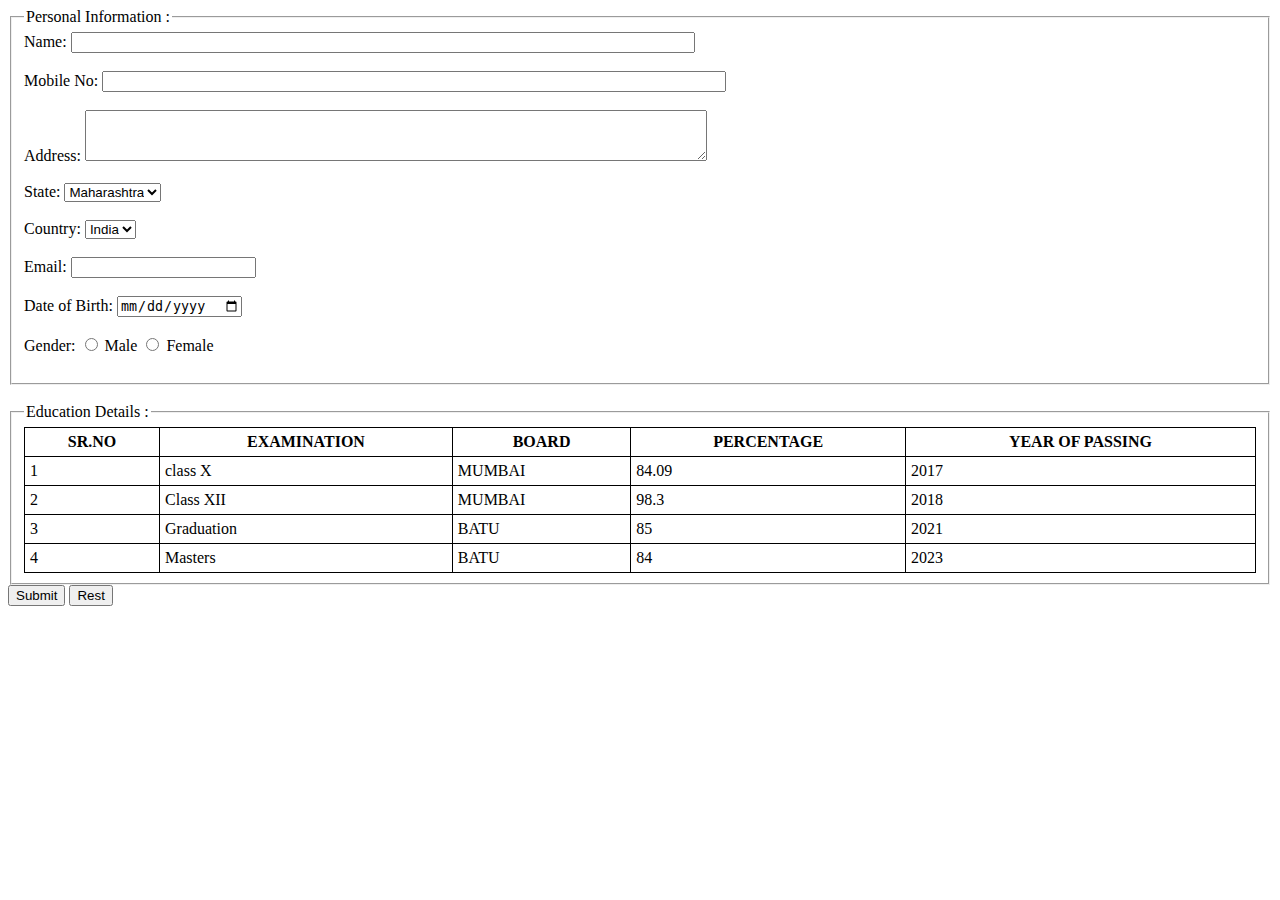
<file: MODULE - 05 - WPT/ASSIGNMENTS/ASSIGNMENT 1/Registration form/index.html>
<!DOCTYPE html>
<html lang="en">
<head>
    <meta charset="UTF-8">
    <meta name="viewport" content="width, initial-scale=1.0">
    <title>Document</title>
    <link rel="stylesheet" href="style.css">
</head>
<body>
    <fieldset>
      <legend>Personal Information :</legend>
      <label for="name">Name:</label>
      <input type="text" id="name" name="name" required><br><br>
      <label for="mobno">Mobile No:</label>
      <input type="number" id="mobno" name="mobno" min="10" max="10" required >
      <br><br> 
      <label for="address">Address:</label>
      <textarea name="address" rows="3" cols="17" required></textarea><br><br>
      <label for="state">State:</label>
      <select id="state" name="state" >
        <option value="Maharashtra">Maharashtra</option>
        <option value="Delhi">Delhi</option>
        <option value="Hyderabad">Hyderabad</option>
        <option value="Gujrath">Gujrath</option>
      </select>
      <br><br>

      <label for="country">Country:</label>
      <select id="country" name="country">
        <option value="India">India</option>
        </select>
        <br><br>
        <label for="email">Email:</label>
      
      <input type="email" id="email" name="email" required><br><br>

      <label for="dob">Date of Birth:</label>
      <input type="date" id="dob" name="dob"><br><br>
  
      <label for="gender">Gender:</label>
      <input type="radio" id="male" name="gender" value="male"> Male
      <input type="radio" id="female" name="gender" value="female"> Female<br><br>

    </fieldset><br>
      <fieldset>
        <legend>Education Details :</legend>
        <table>
          <tr>
            <th>SR.NO</th>
            <th>EXAMINATION</th>
            <th>BOARD</th>
            <th>PERCENTAGE</th>
            <th>YEAR OF PASSING</th>
          </tr>

          <tr>
            <td>1</td>
            <td>class X</td>
            <td> MUMBAI</td>
            <td>84.09</td>
            <td>2017</td>
          </tr>

          <tr>
            <td>2</td>
            <td>Class XII</td>
            <td>MUMBAI</td>
            <td>98.3</td>
            <td>2018</td>
          </tr>
          <tr>
            <td>3</td>
            <td>Graduation</td>
            <td>BATU</td>
            <td>85</td>
            <td>2021</td>
          </tr>
          <tr>
            <td>4</td>
            <td>Masters</td>
            <td>BATU</td>
            <td>84</td>
            <td>2023</td>
          </tr>
         


        </table>



      </fieldset>

      <button type="submit">Submit</button>
      <button type="Rest">Rest</button>


</body>
</html>
</file>
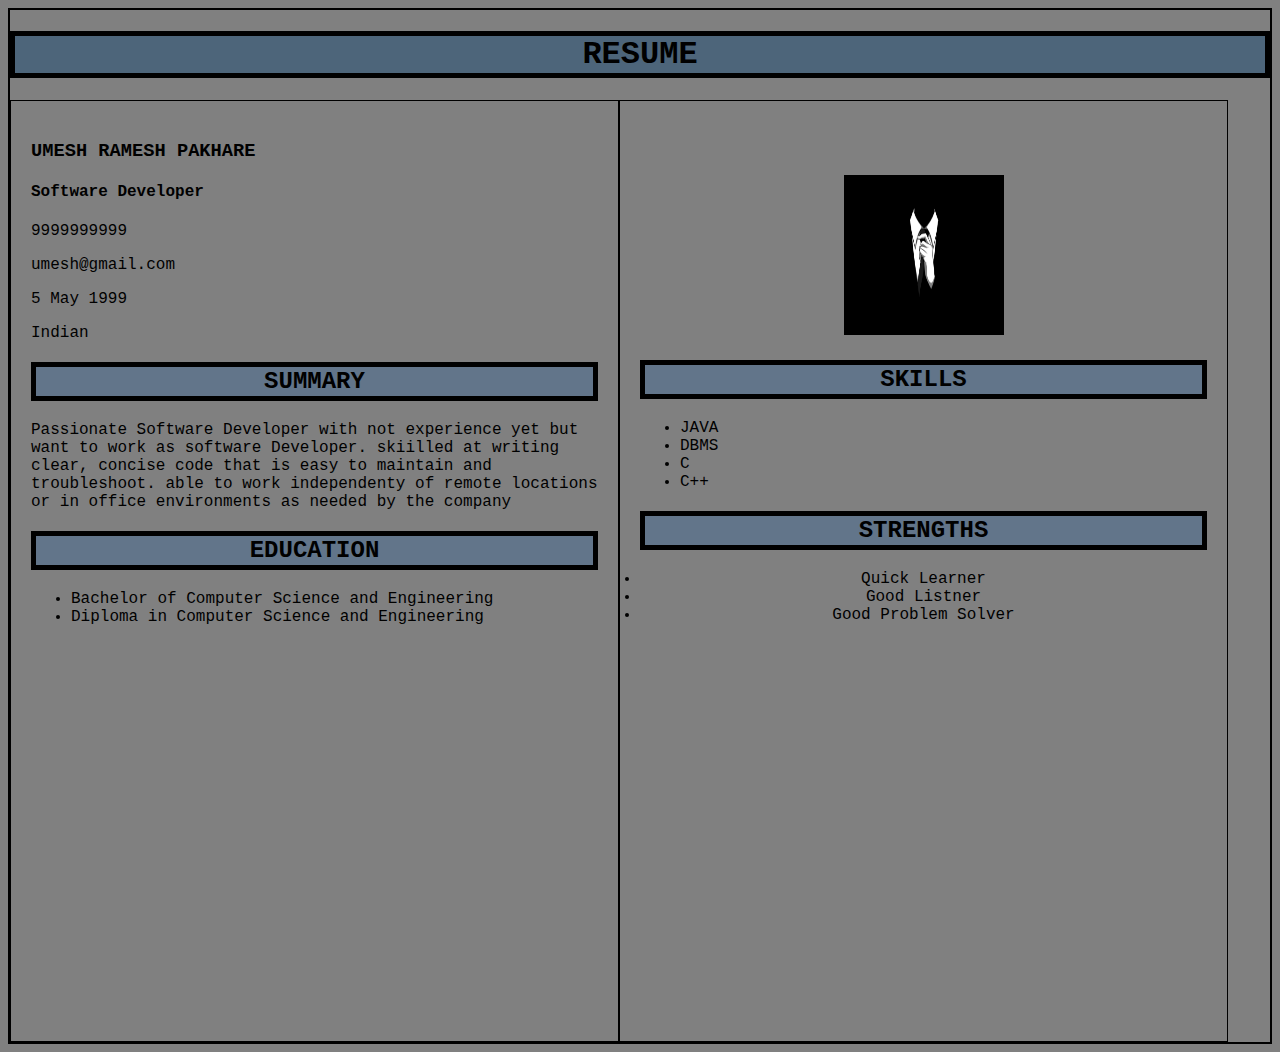
<file: MODULE - 05 - WPT/ASSIGNMENTS/ASSIGNMENT 1/Resume/index.html>
<!DOCTYPE html>
<html>
    <head>
        <link rel="stylesheet" href="style.css">
        <title>Assignment no : 1</title>
    </head>
    <body>
        <div class="main">
        <h1>RESUME</h1>
        
    <div class="box1">
        
        <h3><b>UMESH RAMESH PAKHARE</b></h3>
        <h4>Software Developer</h4>
        <p>9999999999</p>
        <p>umesh@gmail.com</p>
        <p>5 May 1999</p>
        <p>Indian</p>
        
        <h2>SUMMARY</h2>
        <p>Passionate Software Developer with not experience yet but want to work as software Developer. skiilled at writing clear, concise code that is easy to maintain and troubleshoot. able to work independenty of remote locations or in office environments as needed by the company</p>
        
        <h2>EDUCATION</h2>
        <ul>
            <li>Bachelor of Computer Science and Engineering</li>
            <li>Diploma in Computer Science and Engineering</li>
            
        </ul>
        
</div>
        <div class="box2">
            <br><br><br>
            
            <img src="umesh.jpeg">
                
            <br>
<h2>SKILLS</h2>
<ul>
    <li>JAVA</li>
    <li>DBMS</li>
    <li>C</li>
    <li>C++</li>

</ul>
        


<h2>STRENGTHS</h2>

<li>Quick Learner</li>
<li>Good Listner</li>
<li>Good Problem Solver</li>

        </div>
        </div>

    </body>

</html>
</file>
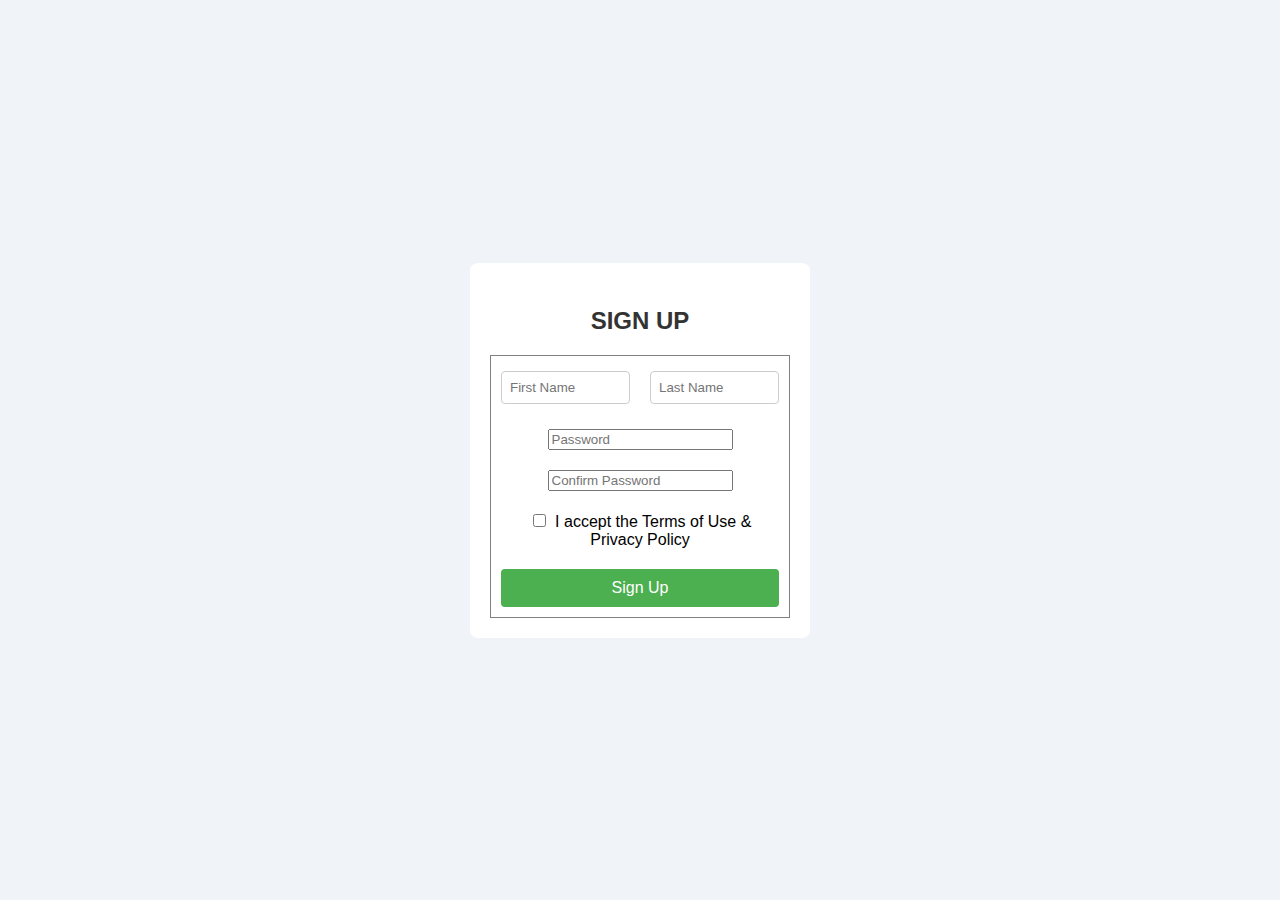
<file: MODULE - 05 - WPT/ASSIGNMENTS/ASSIGNMENT 1/Signup page/index.html>
<!DOCTYPE html>
<html lang="en">
<head>
    <meta charset="UTF-8">
    <meta name="viewport" content="width=device-width, initial-scale=1.0">
    <title>Document</title>
    <link rel="stylesheet" href="style.css">
</head>
<body>
    <div id="main">
    <h3>SIGN UP</h3>

    <table border="1">
        <tr>
            <td><input type="text" id="fname" name="fname" placeholder="First Name"></td>
            <td><input type="text" id="lname" name="lname" placeholder="Last Name"></td>
        </tr>
        <tr>
            <td colspan="2"><input type="password" id="psw" name="psw" placeholder="Password"></td>
        </tr>
        <tr>
            <td colspan="2"><input type="password" id="cpsw" name="cpsw" placeholder="Confirm Password"></td>
        </tr>
        <tr>
            <td colspan="2">
                <input type="checkbox" id="agreement"> I accept the Terms of Use & Privacy Policy
            </td>
        </tr> 
        <tr>
            <td colspan="2"><button type="submit">Sign Up</button></td>
        </tr>
    </table>

</div>




















</body>
</html>
</file>
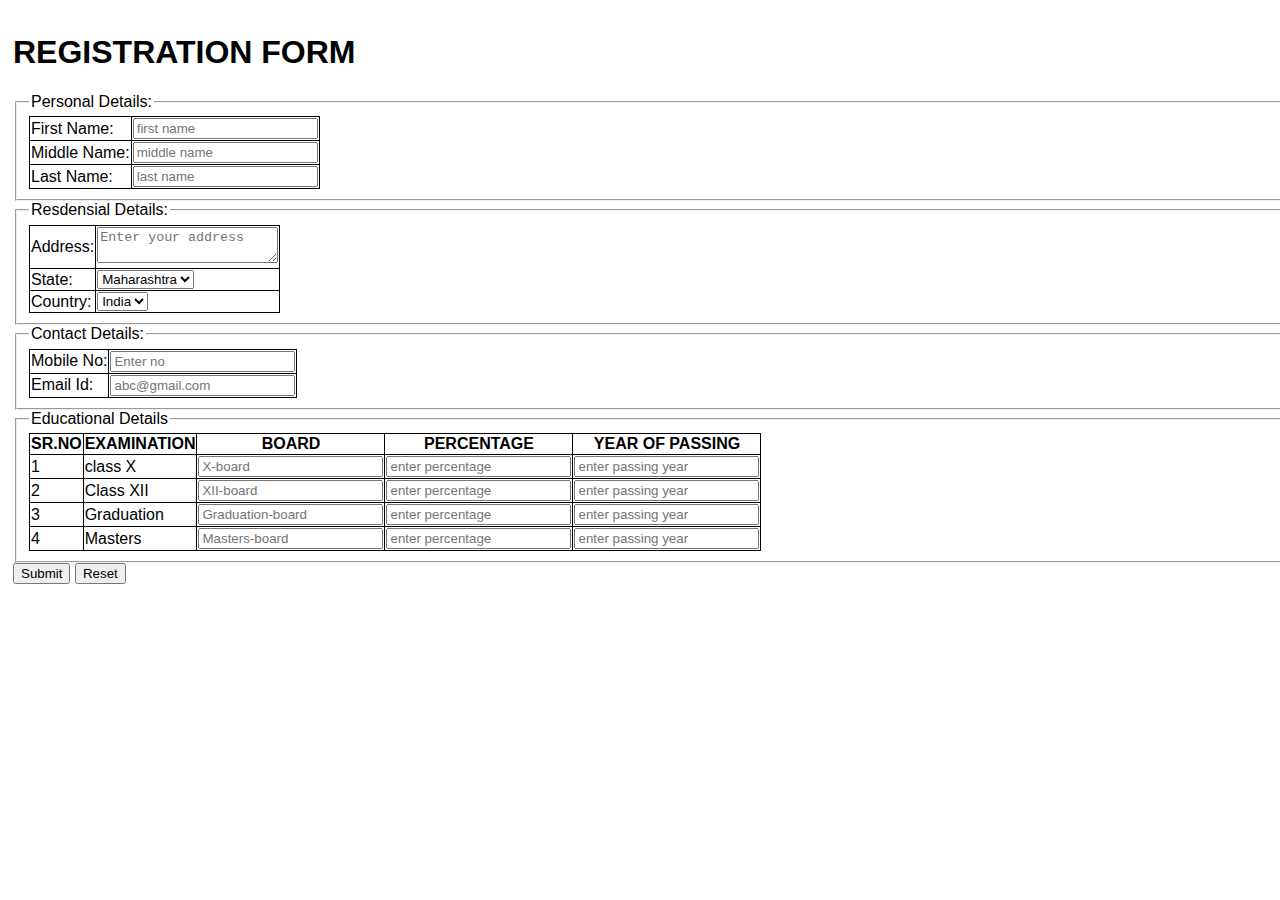
<file: MODULE - 05 - WPT/ASSIGNMENTS/ASSIGNMENT 1/Registration form/demo.html>
<!DOCTYPE html>
<html lang="en">
<head>
    <meta charset="UTF-8">
    <meta name="viewport" content="width=device-width, initial-scale=1.0">
    <title>Document</title>
    <link rel="stylesheet" href="style2.css"
<body>
   
    
    <div class="container">
    
    <h1>REGISTRATION FORM</h1>
    
   <fieldset><legend>Personal Details:</legend> 
    
    <form> 
        <table id="pdetails">
        <tr>
            <td><label for="name">First Name:</label></td>
            <td> <input type="text" id="name" name="name" placeholder="first name"required></td>

        </tr>
        <tr>
            <td><label for="middlename">Middle Name:</label></td>
            <td> <input type="text" id="mname" name="mname" placeholder="middle name"required></td>
        </tr>

        <tr>
            <td><label for="lname">Last Name:</label></td>
            <td> <input type="text" id="lname" name="lname" placeholder="last name" required></td>
        </tr>
        </table>

   </fieldset>

   <fieldset><legend>Resdensial Details:</legend> 
 
        <table id="adetails">
        <tr>
            <td><label for="add">Address:</label></td>
            <td> <textarea name="add" placeholder="Enter your address"></textarea>            </td>

        </tr>
        <tr>
            <td><label for="state">State:</label></td>
            <td> <select id="state" name="state" >
                <option value="Maharashtra">Maharashtra</option>
                <option value="Delhi">Delhi</option>
                <option value="Hyderabad">Hyderabad</option>
                <option value="Gujrath">Gujrath</option>
              </select> </td>
        </tr>

        <tr>
            <td><label for="country">Country:</label></td>
            <td> <select id="country" name="country">
                <option value="India">India</option>
                </select>
              </td>
        </tr>
        </table>

   </fieldset>

   <fieldset><legend>Contact Details:</legend> 
    
        <table id="cdetails">
        <tr>
            <td><label for="mob">Mobile No:</label></td>
            <td> <input type="number" id="name" name="mob" placeholder="Enter no"required></td>

        </tr>
        <tr>
            <td><label for="email">Email Id:</label></td>
            <td> <input type="email" id="email" name="mname" placeholder="abc@gmail.com"required></td>
        </tr>

        
        </table>

   </fieldset>

   <fieldset>
    <legend>Educational Details</legend>

    <table id="edudetails">
        
            <tr>
              <th>SR.NO</th>
              <th>EXAMINATION</th>
              <th>BOARD</th>
              <th>PERCENTAGE</th>
              <th>YEAR OF PASSING</th>
            </tr>
  
            <tr>
              <td>1</td>
              <td>class X</td>
              <td> <input type="text" id="xboard" name="board" placeholder="X-board"required></td>
              <td><input type="number" id="xper" name="xper" placeholder="enter percentage"required></td>
              <td><input type="number" id="xpyear" name="xpyear" placeholder="enter passing year"required</td>
            </tr>
  
            <tr>
              <td>2</td>
              <td>Class XII</td>
              <td><input type="text" id="xiiboard" name="board" placeholder="XII-board"required></td>
              <td><input type="number" id="xiiper" name="xiiper" placeholder="enter percentage"required></td>
              <td><input type="number" id="xiipyear" name="xiipyear" placeholder="enter passing year"required></td>
            </tr>
            <tr>
              <td>3</td>
              <td>Graduation</td>
              <td><input type="text" id="gboard" name="board" placeholder="Graduation-board"required></td>
              <td><input type="number" id="gper" name="gper" placeholder="enter percentage"required></td>
              <td><input type="number" id="gpyear" name="gpyear" placeholder="enter passing year"required></td>
            </tr>
            <tr>
              <td>4</td>
              <td>Masters</td>
              <td><input type="text" id="mboard" name="board" placeholder="Masters-board"required></td>
              <td><input type="number" id="mper" name="mper" placeholder="enter percentage"required></td>
              <td><input type="number" id="mpyear" name="mpyear" placeholder="enter passing year"required></td>
            </tr>
           
  
  
          </table>
  


   </fieldset>



   <button type="submit">Submit</button>
   <button type="Reset">Reset</button>



</div>












</form>



    













</fieldset> 
   

</body>
</html>
</file>
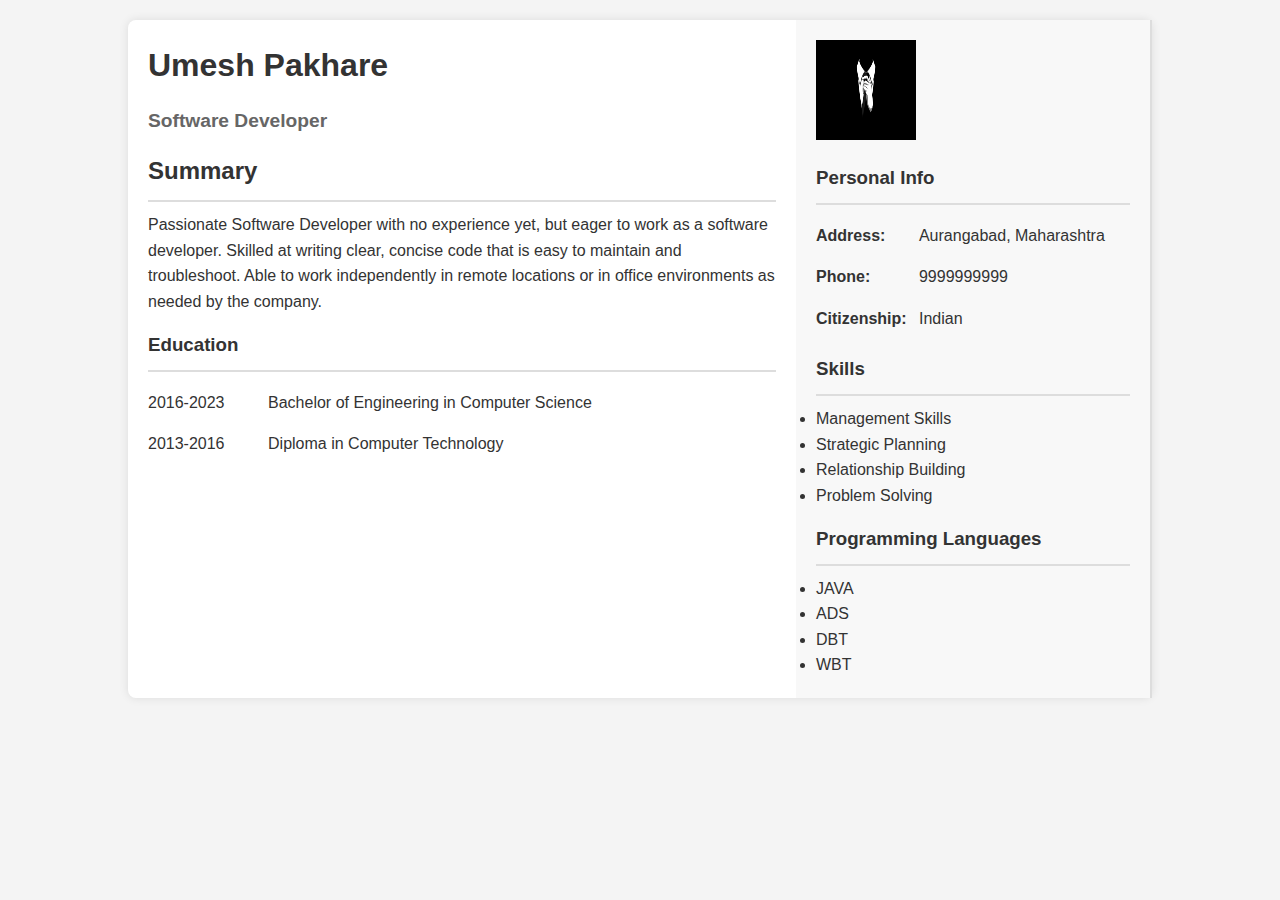
<file: MODULE - 05 - WPT/ASSIGNMENTS/ASSIGNMENT 1/Resume css/test.html>
<!DOCTYPE html>
<html lang="en">
<head>
    <meta charset="UTF-8">
    <meta name="viewport" content="width=device-width, initial-scale=1.0">
    <title>Umesh Pakhare - Resume</title>
    <style>
        /* Reset some default styling */
        * {
            box-sizing: border-box;
            margin: 0;
            padding: 0;
        }

        body {
            font-family: Arial, sans-serif;
            background-color: #f4f4f4;
            color: #333;
            line-height: 1.6;
        }

        .container {
            display: flex;
            width: 80%;
            margin: 20px auto;
            background: #fff;
            border-radius: 8px;
            box-shadow: 0 0 10px rgba(0, 0, 0, 0.1);
        }

        /* Left column styling */
        .left {
            flex: 1;
            padding: 20px;
            background-color: #f8f8f8;
            border-right: 2px solid #ddd;
        }

        /* Right column styling */
        .right {
            flex: 2;
            padding: 20px;
        }

        .top h1 {
            font-size: 2em;
            margin-bottom: 5px;
            color: #333;
        }

        .top h3 {
            font-size: 1.2em;
            color: #666;
            margin-bottom: 10px;
        }

        h2, h3 {
            color: #333;
            margin-top: 15px;
            margin-bottom: 10px;
        }

        hr {
            border: 1px solid #ddd;
            margin: 10px 0;
        }

        p {
            margin-bottom: 10px;
        }

        .right img {
            border-radius: 50%;
            margin-bottom: 15px;
        }

        /* Table styling */
        table {
            width: 100%;
            margin-bottom: 10px;
            border-collapse: collapse;
        }

        td {
            padding: 8px 0;
        }
    </style>
</head>
<body>
    
<div class="container">
    <!-- Right Column (Main Content) -->
    <div class="right">
        <div class="top">
            <h1>Umesh Pakhare</h1>
            <h3>Software Developer</h3>
            <h2>Summary</h2>
            <hr>
            <p>Passionate Software Developer with no experience yet, but eager to work as a software developer. Skilled at writing clear, concise code that is easy to maintain and troubleshoot. Able to work independently in remote locations or in office environments as needed by the company.</p>
        </div>

        <h3>Education</h3>
        <hr>
        <table>
            <tr>
                <td>2016-2023</td>
                <td>Bachelor of Engineering in Computer Science</td>
            </tr>
            <tr>
                <td>2013-2016</td>
                <td>Diploma in Computer Technology</td>
            </tr>
        </table>
    </div>

    <!-- Left Column (Sidebar) -->
    <div class="left">
        <img src="umesh.jpeg" height="100px" width="100px" alt="Umesh Pakhare's Profile Picture">
        
        <h3>Personal Info</h3>
        <hr>
        <table>
            <tr>
                <td><strong>Address:</strong></td>
                <td>Aurangabad, Maharashtra</td>
            </tr>
            <tr>
                <td><strong>Phone:</strong></td>
                <td>9999999999</td>
            </tr>
            <tr>
                <td><strong>Citizenship:</strong></td>
                <td>Indian</td>
            </tr>
        </table>

        <h3>Skills</h3>
        <hr>
        <ul>
            <li>Management Skills</li>
            <li>Strategic Planning</li>
            <li>Relationship Building</li>
            <li>Problem Solving</li>
        </ul>

        <h3>Programming Languages</h3>
        <hr>
        <ul>
            <li>JAVA</li>
            <li>ADS</li>
            <li>DBT</li>
            <li>WBT</li>
        </ul>
    </div>
</div> 

</body>
</html>
</file>
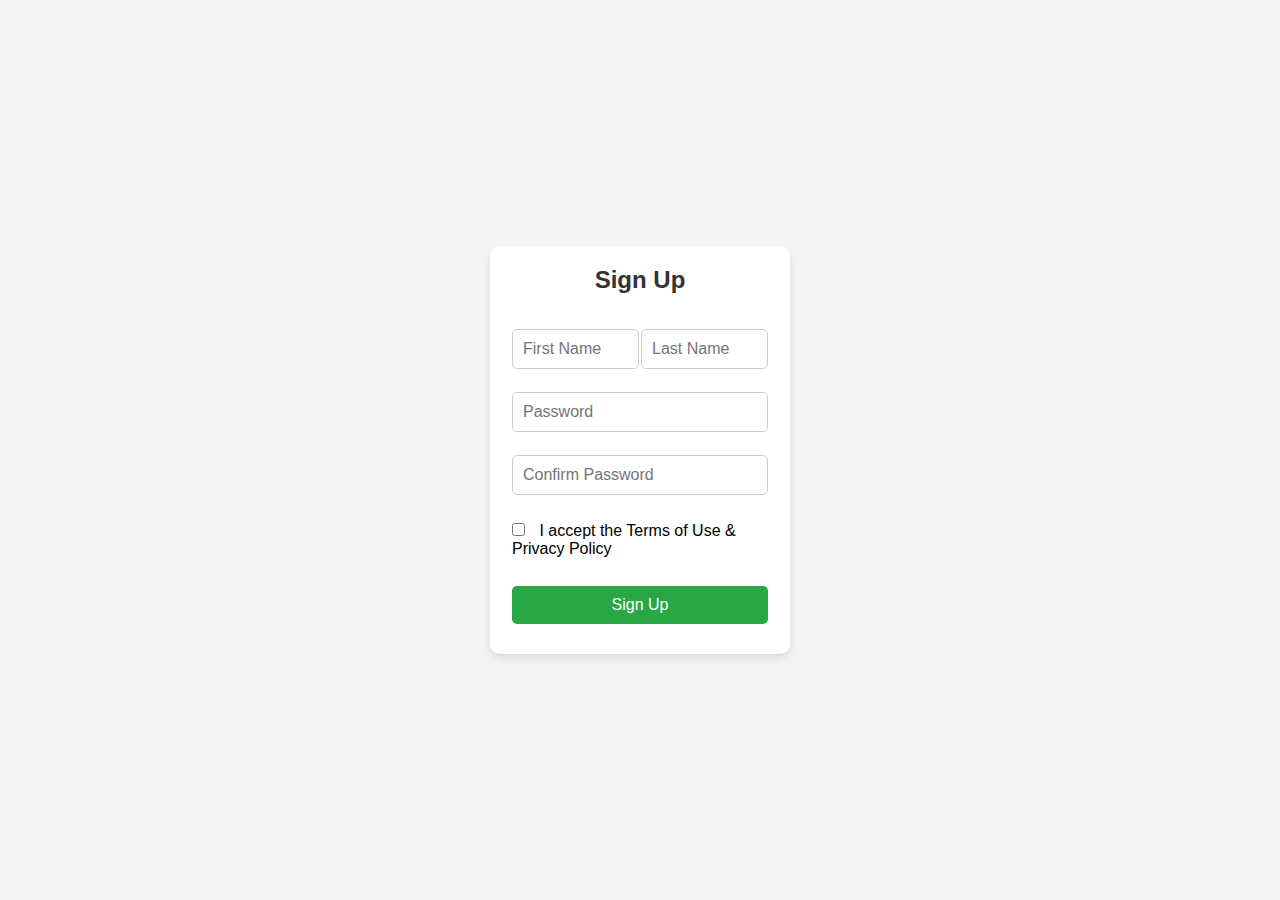
<file: MODULE - 05 - WPT/ASSIGNMENTS/ASSIGNMENT 1/Signup page/new.html>
<!DOCTYPE html>
<html lang="en">
<head>
    <meta charset="UTF-8">
    <meta name="viewport" content="width=device-width, initial-scale=1.0">
    <title>Sign Up</title>
    <link rel="stylesheet" href="new.css">
</head>
<body>
    <div id="main">
        <h3>Sign Up</h3>
        <form>
            <table>
                <tr>
                    <td><input type="text" id="fname" name="fname" placeholder="First Name" required></td>
                    <td><input type="text" id="lname" name="lname" placeholder="Last Name" required></td>
                </tr>
                <tr>
                    <td colspan="2"><input type="password" id="psw" name="psw" placeholder="Password" required></td>
                </tr>
                <tr>
                    <td colspan="2"><input type="password" id="cpsw" name="cpsw" placeholder="Confirm Password" required></td>
                </tr>
                <tr>
                    <td colspan="2">
                        <input type="checkbox" id="agreement" required> I accept the Terms of Use & Privacy Policy
                    </td>
                </tr> 
                <tr>
                    <td colspan="2"><button type="submit">Sign Up</button></td>
                </tr>
            </table>
        </form>
    </div>
</body>
</html>
</file>
<file: MODULE - 05 - WPT/ASSIGNMENTS/ASSIGNMENT 1/Registration form/style.css>
body{bacground-color:grey;}
tr,td,th{border:1px solid black; border-collapse:collapse;padding:5px;}
table{border-collapse:collapse; width:100%;}
input[type="text"],input[type="number"],textarea{width:50%;}
</file>
<file: MODULE - 05 - WPT/ASSIGNMENTS/ASSIGNMENT 1/Resume/style.css>
body{
    background-color:grey;text-align:center;
    border:2px solid black;
    font-family:'Courier New', Courier, monospace;
}
h1{background-color:rgb(77, 101, 122);border:5px solid black;}
img{height:150px;width:150px; border:5px solid black;}
ul{text-align: left;}



h2{background-color:rgb(98, 117, 138);border:5px solid black;padding:1px;text-align:center;margin:5px,5px,5px,5px;}
.main{clear:both;display:table;}
.box1{width:45%;padding:20px;float :left; padding:20px;border:1px solid black;height:100vh;text-align:left;}
.box2{width:45%;padding:20px;float:left; padding :20px;border:1px solid black;height:100vh;align-items: left;}
</file>
<file: MODULE - 05 - WPT/ASSIGNMENTS/ASSIGNMENT 1/Signup page/style.css>
body
{
    display:flex;
    justify-content: center;
    align-items:center;
    height:100vh;
    margin:0;
    
    background-color:#f0f4f8;
    font-family:Arial, Helvetica, sans-serif;

    
    }
   
#main
{
    width:300px;
    background-color:#ffffff;
    border-radius:8px;
    text-align:center;
    padding:20px;
    text-align:center;

}

h3
{
    color:#333;
    font-size:24px;
    margin-bottom:20px;
}

table{
    width:100%;
    border-collapse:collapse;
}

td
{
    padding:10px;
    border:none;
}

td[colspan="2"]
{
    width:100%;
}

input[type="text"],input[type="passowrd"]
{
    width:100%;
    padding:8px;
    margin:5px 0;
    border:1px solid #ccc;
    border-radius:4px;
    box-sizing:border-box;
}
input[type="checkbox"]
{
    margin-right:5px;
}

button
{
    width:100%;
    padding:10px;
    background-color:#4caf50;
    color:white;
    border:none;
    border-radius:4px;
    font-size:16px;
    cursor:pointer;
    transition:background-color 0.3s ease;
}

button:hover
{
    background-color:#45a049;
}
</file>
<file: MODULE - 05 - WPT/ASSIGNMENTS/ASSIGNMENT 1/Registration form/style2.css>
body{lightslategray;font-family:'Gill Sans', 'Gill Sans MT', Calibri, 'Trebuchet MS', sans-serif;padding: 5px; }
table{border-collapse:collapse; }
fieldset{width:100%;}
#edudetails{border:1px solid black; border-collapse: collapse; padding:5px;}
th,tr,td{border:1px solid black;  }

.container{}
</file>
<file: MODULE - 05 - WPT/ASSIGNMENTS/ASSIGNMENT 1/Signup page/new.css>
/* Reset some default styling */
* {
    box-sizing: border-box;
    margin: 0;
    padding: 0;
}

body {
    font-family: Arial, sans-serif;
    background-color: #f4f4f4;
    display: flex;
    align-items: center;
    justify-content: center;
    height: 100vh;
}

/* Main container styling */
#main {
    width: 300px;
    padding: 20px;
    background: #fff;
    border-radius: 10px;
    box-shadow: 0 4px 8px rgba(0, 0, 0, 0.1);
    text-align: center;
}

/* Title styling */
h3 {
    font-size: 24px;
    color: #333;
    margin-bottom: 20px;
}

/* Table styling */
table {
    width: 100%;
}

table td {
    padding: 8px 0;
    text-align: left;
}

/* Input field styling */
input[type="text"],
input[type="password"] {
    width: 100%;
    padding: 10px;
    margin-top: 5px;
    border: 1px solid #ccc;
    border-radius: 5px;
    font-size: 16px;
}

input[type="checkbox"] {
    margin-right: 10px;
}

/* Button styling */
button[type="submit"] {
    width: 100%;
    padding: 10px;
    background-color: #28a745;
    color: #fff;
    border: none;
    border-radius: 5px;
    font-size: 16px;
    cursor: pointer;
    margin-top: 10px;
    transition: background-color 0.3s;
}

button[type="submit"]:hover {
    background-color: #218838;
}

/* Checkbox text */
#agreement {
    margin-top: 10px;
}

#agreement + label {
    font-size: 14px;
    color: #555;
}
</file>
